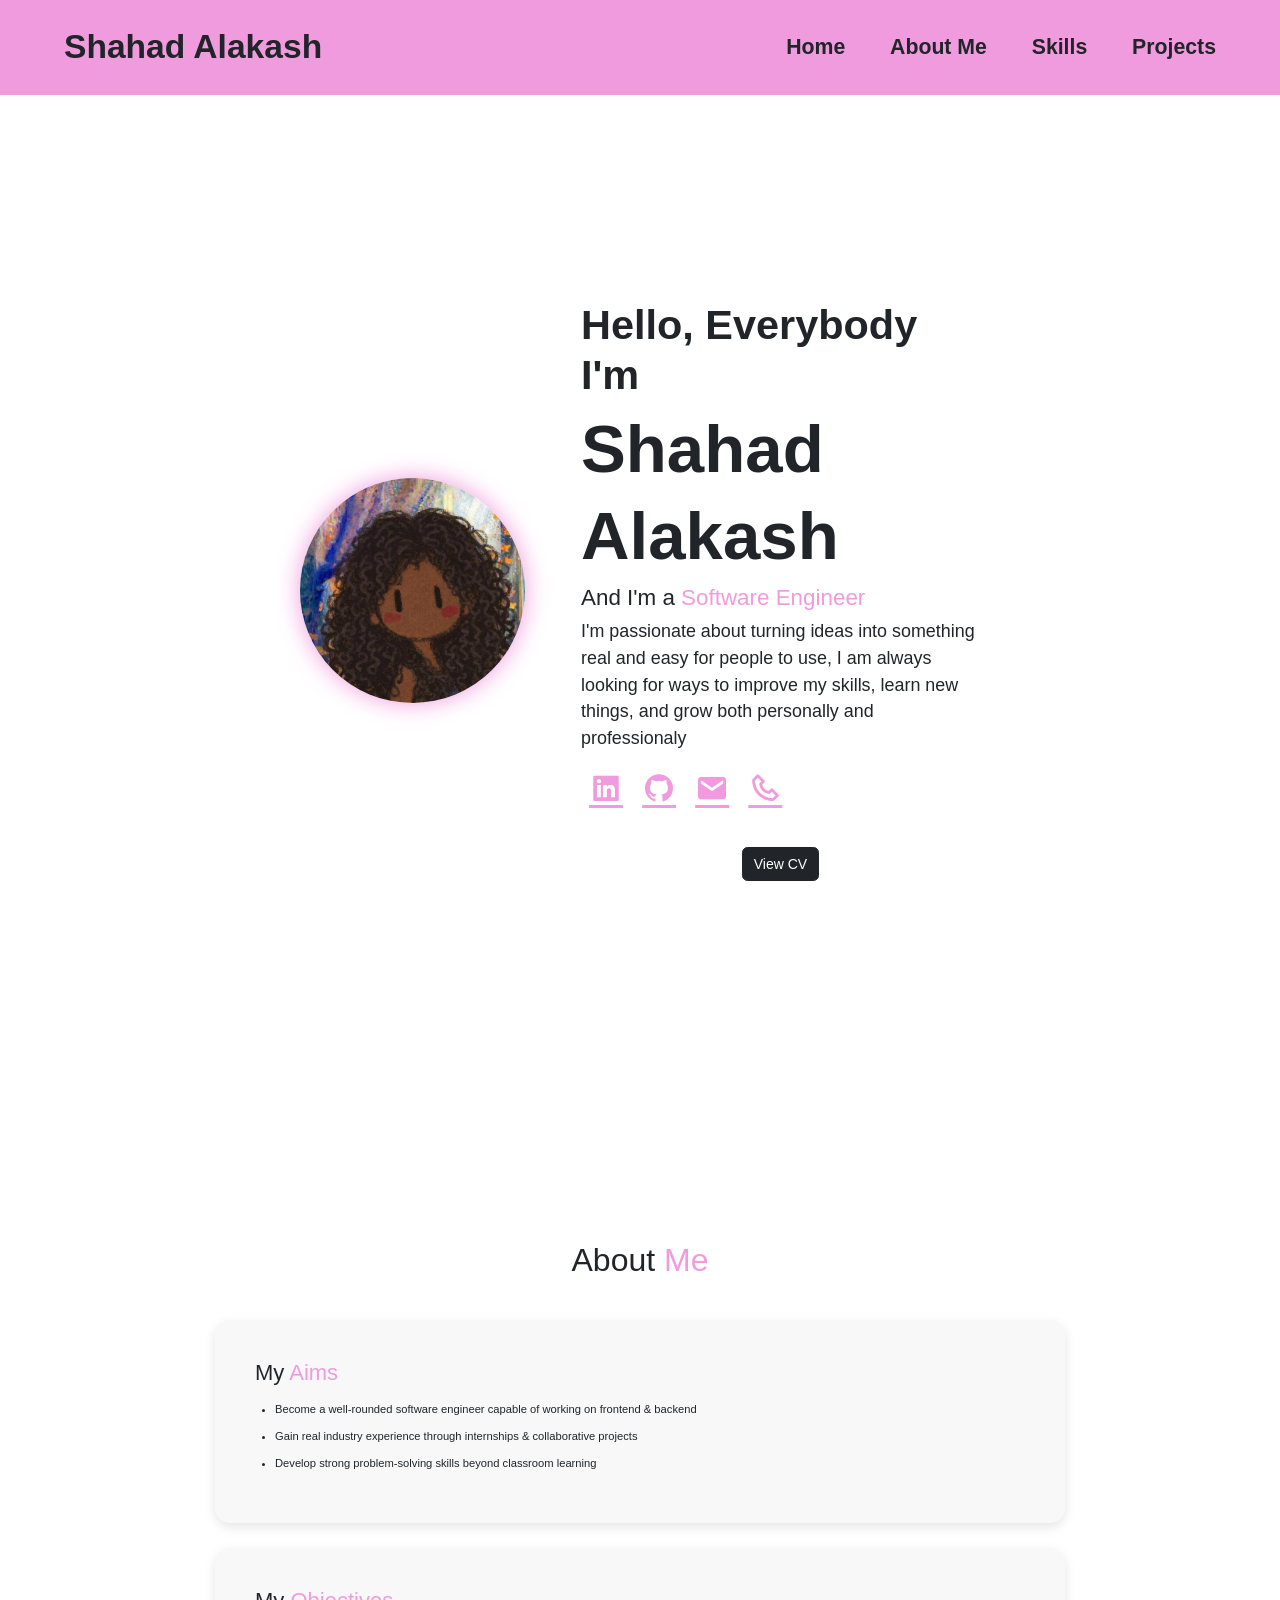
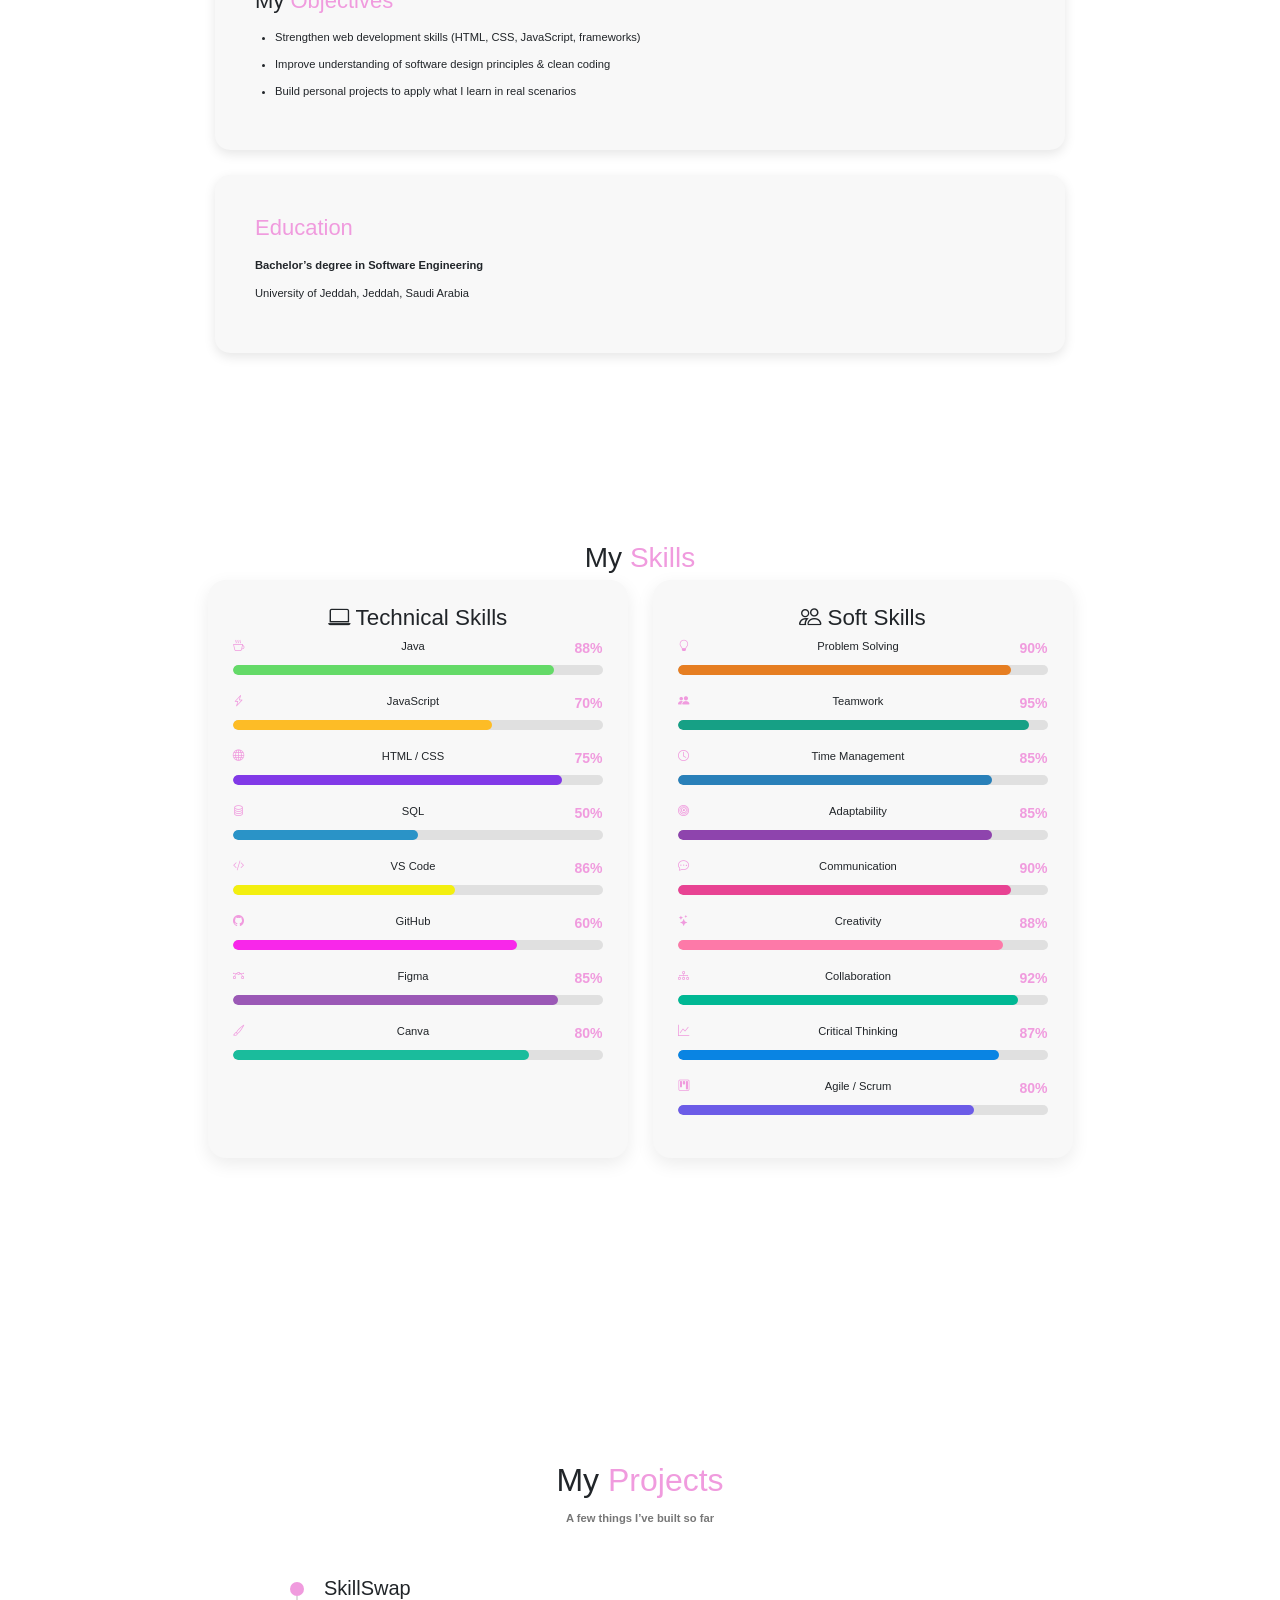
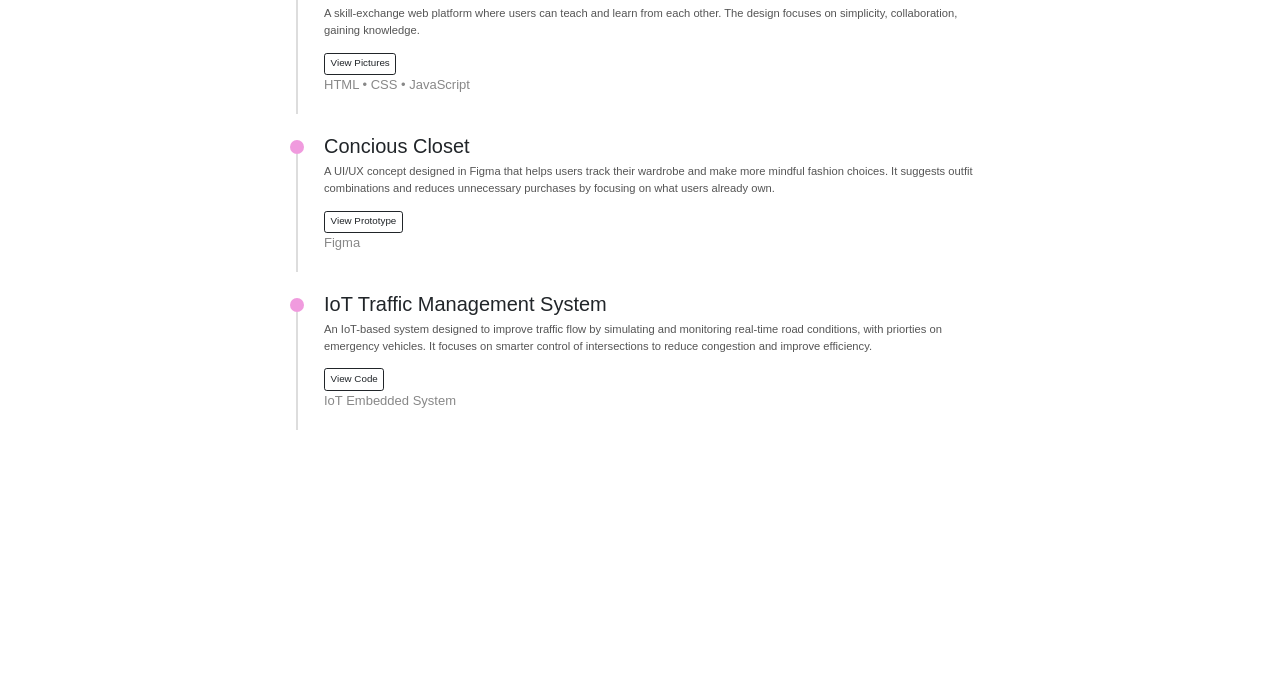
<file: index.html>
<!DOCTYPE html>
<html lang="en">

<head>
    <meta charset="UTF-8">
    <meta name="viewport" content="width=device-width, initial-scale=1.0">
    <link rel="stylesheet" href="cssweb.css">

    <link href='https://unpkg.com/boxicons@2.1.4/css/boxicons.min.css' rel='stylesheet'>

    <link href="https://cdn.jsdelivr.net/npm/bootstrap@5.3.0/dist/css/bootstrap.min.css" rel="stylesheet">
    <link rel="stylesheet" href="https://cdn.jsdelivr.net/npm/bootstrap-icons@1.11.0/font/bootstrap-icons.css">
    
    <title>Shahad's Portfolio</title>
</head>

<body>

    <!--Header Section Code-->
    <header class="header">
        <a href="#home" class="logo">Shahad Alakash</a>

        <i class='bx bx-menu' id="menu-icon"></i>

        <nav class="navbar">

            <a href="#home">Home</a>
            <a href="#about">About Me</a>
             <a href="#skills">Skills</a>
            <a href="#projects">Projects</a>
           
        </nav>

    </header>

    <!--HOME SECTION CODE-->

    <section class="home" id="home">
        <div class="home-img">

            <img src="profilePIC.jpg" alt="profile picture">
        </div>

        <div class="home-content">
            <h3>Hello, Everybody I'm</h3>
            <h1>Shahad Alakash</h1>
            <h2>And I'm a <span class="multiple-text">Software Engineer</span></h2>
            <p>I'm passionate about turning ideas into something real and easy for people to use, I am always looking
                for ways to improve my skills, learn new things, and grow both personally and professionaly
            </p>

            <div class="social-media">
                <a href="https://www.linkedin.com/in/shahad-alakash" ><i class='bx bxl-linkedin-square'></i></a>
                <a href="https://github.com/Oudixx" ><i class='bx bxl-github' ></i></a>
                <a href="mailto:shahadalakash@gmail.com" ><i class='bx bxs-envelope'></i></a>
                <a href="tel:+966540917574" ><i class='bx bx-phone'></i></a>

            </div>

<div class="text-center mt-5">
          <a href="SHAHAD_FAHAD_ALAKASH_Resume.pdf" target="_blank" class="btn btn-dark btn-lg">
                View CV
        </a>
    </div>
        </div>
    </section>





    <!--About SECTION CODE-->

  <section class="about" id="about">
  <h2 class="heading">About <span>Me</span></h2>

  <div class="about-boxes">
    <!-- Aims Box -->
    <div class="box">
      <h3> My <span>Aims</span></h3>
      <ul>
        <li>Become a well-rounded software engineer capable of working on frontend & backend</li>
        <li>Gain real industry experience through internships & collaborative projects</li>
        <li>Develop strong problem-solving skills beyond classroom learning</li>
      </ul>
    </div>

    <!-- Objectives Box -->
    <div class="box">
      <h3> My <span>Objectives</span></h3>
      <ul>
        <li>Strengthen web development skills (HTML, CSS, JavaScript, frameworks)</li>
        <li>Improve understanding of software design principles & clean coding</li>
        <li>Build personal projects to apply what I learn in real scenarios</li>
      </ul>
    </div>

    <!-- Education Box -->
    <div class="box">
      <h3> <span>Education</span></h3>
      <p><strong>Bachelor’s degree in Software Engineering</strong></p>
      <p>University of Jeddah, Jeddah, Saudi Arabia</p>
    </div>
  </div>
</section>

    


<!-- SKILLS -->
<section id="skills" class="skills">

  <h1 class="heading">My <span>Skills</span></h1>

  <div class="skills-container">

    <!-- TECHNICAL SKILLS -->
    <div class="skill-card">

      <h2><i class="bi bi-laptop"></i> Technical Skills</h2>

      <div class="skill">
        <p><i class="bi bi-cup-hot"></i> Java <span class="percent">88%</span></p>
        <div class="bar"><div class="fill java"></div></div>
      </div>

      <div class="skill">
        <p><i class="bi bi-lightning-charge"></i> JavaScript <span class="percent">70%</span></p>
        <div class="bar"><div class="fill js"></div></div>
      </div>

      <div class="skill">
        <p><i class="bi bi-globe"></i> HTML / CSS <span class="percent">75%</span></p>
        <div class="bar"><div class="fill html"></div></div>
      </div>

      <div class="skill">
        <p><i class="bi bi-database"></i> SQL <span class="percent">50%</span></p>
        <div class="bar"><div class="fill sql"></div></div>
      </div>

      <div class="skill">
        <p><i class="bi bi-code-slash"></i> VS Code <span class="percent">86%</span></p>
        <div class="bar"><div class="fill vscode"></div></div>
      </div>

      <div class="skill">
        <p><i class="bi bi-github"></i> GitHub <span class="percent">60%</span></p>
        <div class="bar"><div class="fill github"></div></div>
      </div>

      <div class="skill">
        <p><i class="bi bi-bezier"></i> Figma <span class="percent">85%</span></p>
        <div class="bar"><div class="fill uiux"></div></div>
      </div>

      <div class="skill">
        <p><i class="bi bi-brush"></i> Canva <span class="percent">80%</span></p>
        <div class="bar"><div class="fill canva"></div></div>
      </div>

    </div>

    <!-- SOFT SKILLS -->
    <div class="skill-card">

      <h2><i class="bi bi-people"></i> Soft Skills</h2>

      <div class="skill">
        <p><i class="bi bi-lightbulb"></i> Problem Solving <span class="percent">90%</span></p>
        <div class="bar"><div class="fill ps"></div></div>
      </div>

      <div class="skill">
        <p><i class="bi bi-people-fill"></i> Teamwork <span class="percent">95%</span></p>
        <div class="bar"><div class="fill team"></div></div>
      </div>

      <div class="skill">
        <p><i class="bi bi-clock"></i> Time Management <span class="percent">85%</span></p>
        <div class="bar"><div class="fill time"></div></div>
      </div>

      <div class="skill">
        <p><i class="bi bi-bullseye"></i> Adaptability <span class="percent">85%</span></p>
        <div class="bar"><div class="fill adapt"></div></div>
      </div>

      <div class="skill">
        <p><i class="bi bi-chat-dots"></i> Communication <span class="percent">90%</span></p>
        <div class="bar"><div class="fill comm"></div></div>
      </div>

      <div class="skill">
        <p><i class="bi bi-stars"></i> Creativity <span class="percent">88%</span></p>
        <div class="bar"><div class="fill creative"></div></div>
      </div>

      <div class="skill">
        <p><i class="bi bi-diagram-3"></i> Collaboration <span class="percent">92%</span></p>
        <div class="bar"><div class="fill collab"></div></div>
      </div>

      <div class="skill">
        <p><i class="bi bi-graph-up"></i> Critical Thinking <span class="percent">87%</span></p>
        <div class="bar"><div class="fill critical"></div></div>
      </div>

      <div class="skill">
        <p><i class="bi bi-kanban"></i> Agile / Scrum <span class="percent">80%</span></p>
        <div class="bar"><div class="fill agile"></div></div>
      </div>

    </div>

  </div>

</section>




    <!--Projects SECTION CODE-->

<section id="projects" class="projects">

  <h2 class="section-title">My <span>Projects</span></h2>
  <p class="section-subtitle"><strong>A few things I’ve built so far</strong></p>

  <div class="project-list">



    <div class="project-item">
      <div class="project-left">
        <span class="project-dot"></span>
      </div>

      <div class="project-content">
        <h3>SkillSwap</h3>
        <p>
          A skill-exchange web platform where users can teach and learn from each other. The design focuses on simplicity, collaboration, gaining knowledge.
        </p>

<a href="skillswap.html" class="btn btn-outline-dark btn-sm mt-2">
  View Pictures
</a>
        <div class="project-tags">
          HTML • CSS • JavaScript
        </div>
      </div>
    </div>



    <div class="project-item">
      <div class="project-left">
        <span class="project-dot"></span>
      </div>

      <div class="project-content">
        <h3>Concious Closet</h3>
        <p>
A UI/UX concept designed in Figma that helps users track their wardrobe and make more mindful fashion choices. It suggests outfit combinations and reduces unnecessary purchases by focusing on what users already own.        </p>

<a href="https://www.figma.com/proto/DrdRHPSLSkYcZdjJEzO55H/Conscious-Closet?node-id=1-18612&starting-point-node-id=253%3A8713&t=YfYUfGMlsDnElJql-1" 
   target="_blank" 
   class="btn btn-outline-dark btn-sm mt-2">
  View Prototype
</a>

<div class="project-tags">
          Figma 
        </div>
      </div>
    </div>



    <div class="project-item">
      <div class="project-left">
        <span class="project-dot"></span>
      </div>

      <div class="project-content">
        <h3>IoT Traffic Management System</h3>
        <p>
An IoT-based system designed to improve traffic flow by simulating and monitoring real-time road conditions, with priorties on emergency vehicles. It focuses on smarter control of intersections to reduce congestion and improve efficiency.        </p>

<a href="https://github.com/rwanAlzahrany/IoT-Emergency-2Way-Traffic-System.git" 
   target="_blank" 
   class="btn btn-outline-dark btn-sm mt-2">
  View Code
</a>
        <div class="project-tags">
          IoT Embedded System
        </div>
      </div>
    </div>

  </div>

</section>
</body>
</file>
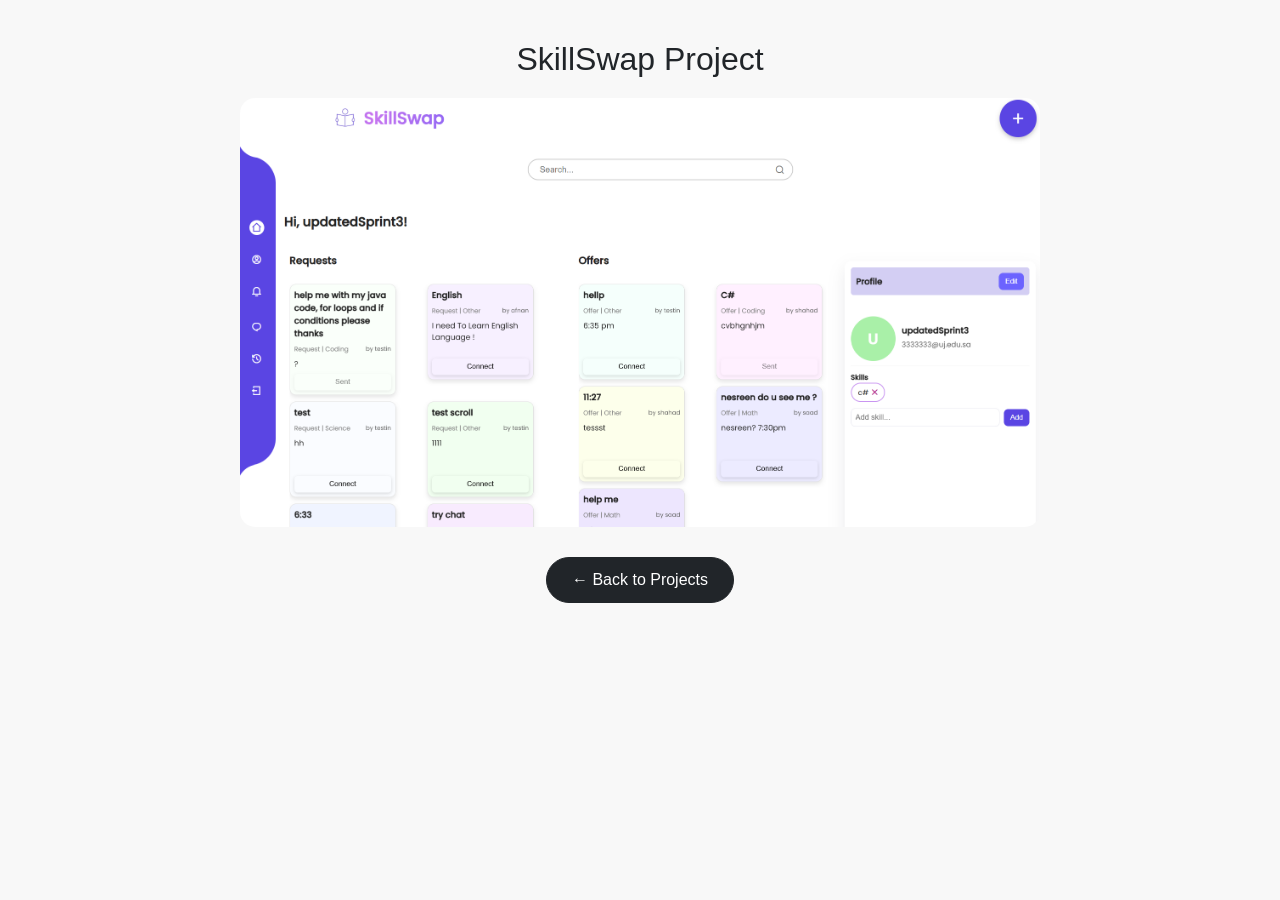
<file: skillswap.html>
<!DOCTYPE html>
<html lang="en">
<head>
  <meta charset="UTF-8">
  <title>SkillSwap Project</title>

  <!-- Bootstrap -->
  <link href="https://cdn.jsdelivr.net/npm/bootstrap@5.3.3/dist/css/bootstrap.min.css" rel="stylesheet">

  <style>
    body {
      background: #f8f8f8;
      font-family: Arial, sans-serif;
      padding: 40px;
      text-align: center;
    }

    h1 {
      font-size: 32px;
      color:var(--main-color);
      margin-bottom: 20px;
    }

    .project-img {
      max-width: 800px;
      width: 100%;
      border-radius: 15px;
      box-shadow: 0 6px 18px var(--main-color);
      transition: 0.3s ease;
    }

    .project-img:hover {
      transform: scale(1.02);
      box-shadow: 0 0 25px var(--main-color);
    }

    .back-btn {
      margin-top: 30px;
      border-radius: 25px;
      padding: 10px 25px;
      transition: 0.3s ease;
    }

    .back-btn:hover {
      background: var(--main-color);
      border-color: var(--main-color);
      color: var(--main-color);
      transform: scale(1.05);
    }

  </style>
</head>

<body>

  <h1><span>SkillSwap Project</span></h1>

  <img src="image2.png" class="project-img" alt="SkillSwap UI">

  <br>

  <a href="index.html" class="btn btn-dark back-btn">
    ← Back to Projects
  </a>

</body>
</html>
</file>
<file: cssweb.css>
*{
    margin:0;
    padding:0;
    box-sizing: border-box;
    text-decoration: none;
    border:none;
    outline:none;
    scroll-behavior:smooth;
    font-family: -apple-system, sans-serif;
}

:root{
    background-color: lavender;
    --snd-bg-color:#e6c3d5;
    --text-color:#ec0abf;
    --main-color:rgb(240, 155, 222);
}

html{
    font-size: 70%;
    overflow-x: hidden;
    scroll-behavior: smooth;
}

body{
    background:lavender;
    color: var(--text-color);
}

section{
    min-height: 100vh;
    padding: 10rem 9% 2rem;

}

/*Header Section Code */

.header {
    position:fixed;
    width:100%;
    top:0;
    right:0;
    z-index: 1000;
    display: flex;
    align-items: center;
    justify-content: space-between;
    padding: 2rem 5%;
    background: var(--main-color);
    backdrop-filter:blur(10px) ;
    transition: all 0.5s ease;
}

.logo {
font-size: 3rem;
color:var(--bg-color);
font-weight: 700;
cursor:pointer;
transition: 0.3s ease;
text-decoration: none;
}

.logo:hover {
    transform: scale(1.05);
}

.navbar a{
    font-size: 1.9rem;
    color:var(--bg-color);
    margin-left: 4rem;
    font-weight: 700;
    transition: 0.3s ease;
    text-decoration: none;
}


.navbar a:hover ,
.navbar a.active{

    color:var(--text-color);
}

#menu-icon {
    font-size: 3.6rem;
    color: var(--snd-bg-color);
    cursor: pointer;
    display:none;
}


/*HOME SECTION CODE */
.home{
    display:flex;
    justify-content:center;
    align-items: center;
    padding:300px;
}

.home-img img{
width: 25vh;
border-radius: 50%;
box-shadow: 0 0 25px var(--main-color);
cursor: pointer;
animation: floatImage 4s ease-in-out infinite;
transition: 0.4s ease;
}

.home-img img:hover {
     box-shadow: 0 0 25px var(--main-color),
                 0 0 35px var(--main-color),
                 0 0 45px var(--main-color);

}

@keyframes floatImage {
    0% {
        transform: translateY(0);
    }
    50%{
         transform: translateY(-2.4rem);
    }
    100%{
        transform: translateY(0);

    }
}


.home-content{
    margin-left: 5rem;
}
.home-content h3{
    font-size: 3.7rem;
    font-weight: 700;
}

.home-content h3:nth-of-type(2){
margin-bottom: 2rem;
}

span{
    color:var(--main-color);
}

.home-content h1{
font-size: 6rem;
font-weight: 700;
line-height: 1.3;
}

.home-content p{
    font-size: 1.6rem;
}

.social-media a{
display:inline-flex;
justify-content: center;
align-items: center;
width: 50px;
height: 50px;
color:var(--main-color);
font-size: 3rem;;
transition: 0.3s ease;

}

.social-media a:hover{
    transform:scale(1.2) translateY(-10px);
    
    color: var(--bg-color);
    box-shadow:0 0 25px var(--main-color) ;
}
.about {
  padding: 60px 20px;
  text-align: center;
}

.about .heading {
  font-size: 32px;
  margin-bottom: 40px;
}

/* CONTAINER */
.about-boxes {
  width: 100%;
  max-width: 900px;
  margin: auto;
  display: flex;
  flex-direction: column;   /* STACK VERTICALLY */
  gap: 25px;
  align-items: center;
}


.box {
  width: 100%;              
  max-width: 850px;         
  background-color: #f8f8f8;
  padding: 40px;           
  border-radius: 15px;
  box-shadow: 0 4px 12px rgba(0,0,0,0.1);
  text-align: left;
  transition: 0.3s ease;
}

.box:hover {
  box-shadow: 0 0 20px var(--main-color);
           
  transform: translateY(-5px);
}


.box h3 {
  margin-bottom: 15px;
  font-size: 22px;
}


.box ul {
  padding-left: 20px;
}

.box li {
  margin-bottom: 10px;
}

/* MOBILE RESPONSIVE */
@media (max-width: 768px) {
  .box {
    padding: 25px;
    width: 95%;
  }
}


/*SKILLS*/

.skills {
  padding: 60px 20px;
  text-align: center;
}

.skills-container {
  display: flex;
  gap: 25px;
  justify-content: center;
  flex-wrap: wrap;
}


.skill-card {
  flex: 1;
  min-width: 280px;
  max-width: 420px;
  background: #f8f8f8;
  padding: 25px;
  border-radius: 18px;
  box-shadow: 0 6px 18px rgba(0,0,0,0.08);
  transition: 0.4s ease;
  position: relative;
  overflow: hidden;
  
}

.skill-card:hover {
  transform: translateY(-6px);
  box-shadow: 0 0 20px;
  color:var(--main-color);
}


.skill-card h3 {
  font-size: 32px;
  margin-bottom: 40px;
  display: flex;
  align-items: center;
  gap: 10px;
}


.skill {
  text-align: left;
  margin-bottom: 18px;
}


.skill p {
  display: flex;
  justify-content: space-between;
  font-weight: 500;
  margin-bottom: 6px;
}


.percent {
  opacity: 1;              
  transform: translateX(0);
  font-weight: 600;
  font-size: 14px;
}


.bar {
  width: 100%;
  height: 10px;
  background: #e0e0e0;
  border-radius: 20px;
  overflow: hidden;
}

/* FILL BAR*/
.fill {
  height: 100%;
  width: var(--level);   
  border-radius: 20px;
  transition: width 1s ease;
}



/* SKILL COLORS */

.java { --level: 87%; background: #64da68; }
.js { --level: 70%; background: #fdbc26; }
.html { --level: 89%; background: #8139e7; }
.sql { --level: 50%; background: #2a93c7; }
.vscode { --level: 60%; background: #f3ef0f; }
.github { --level: 77%; background: #f827ea; }

.uiux { --level: 88%; background: #9b59b6; }
.canva { --level: 80%; background: #1abc9c; }

/* soft skills */
.ps { --level: 90%; background: #e67e22; }
.team { --level: 95%; background: #16a085; }
.time { --level: 85%; background: #2980b9; }
.adapt { --level: 85%; background: #8e44ad; }
.comm { --level: 90%; background: #e84393; }
.creative { --level: 88%; background: #fd79a8; }
.collab { --level: 92%; background: #00b894; }
.critical { --level: 87%; background: #0984e3; }
.agile { --level: 80%; background: #6c5ce7; }


.skill i {
  margin-right: 8px;
  color: var(--main-color);
}

.skill-card:hover i {
  text-shadow: 0 0 10px var(--main-color);
}



/*PROJECTS*/
.projects {
  padding: 80px 20px;
}

.section-title {
  text-align: center;
  font-size: 32px;
  margin-bottom: 10px;
}

.section-subtitle {
  text-align: center;
  color: #777;
  margin-bottom: 50px;
}

/* LIST WRAPPER */
.project-list {
  max-width: 700px;
  margin: auto;
  position: relative;
}

/* EACH ITEM */
.project-item {
  display: flex;
  gap: 20px;
  margin-bottom: 40px;
  position: relative;
}

/* LEFT DOT */
.project-left {
  position: relative;
}

.project-dot {
  width: 14px;
  height: 14px;
  background: var(--main-color);
  border-radius: 50%;
  display: block;
  margin-top: 6px;
}

/* vertical line */
.project-item::before {
  content: "";
  position: absolute;
  left: 6px;
  top: 20px;
  width: 2px;
  height: 100%;
  background: #ddd;
}

/* CONTENT */
.project-content h3 {
  margin-bottom: 5px;
  font-size: 20px;
}

.project-content p {
  color: #555;
  margin-bottom: 8px;
  line-height: 1.5;
}

/* TAGS */
.project-tags {
  font-size: 13px;
  color: #888;
}

.project-item:hover h3 {
  color: var(--main-color);
  transition: 0.3s ease;
}


.btn-outline-primary {
  border-radius: 20px;
  transition: 0.3s ease;
}

.btn-outline-primary:hover {
  background-color: var(--main-color);
  border-color: var(--main-color);
  color: white;
  transform: scale(1.05);
}

/*SCREEN RESPONSIVNESS*/

/*576*/

@media (max-width: 576px) {

  html {
    font-size: 55%;
  }

  .home {
    flex-direction: column;
    padding: 100px 20px;
    text-align: center;
  }

  .home-content {
    margin-left: 0;
  }

  .navbar a {
    margin-left: 1rem;
    font-size: 1.5rem;
  }

  .skills-container {
    flex-direction: column;
    align-items: center;
  }
}

/*768*/

@media (max-width: 768px) {

  html {
    font-size: 60%;
  }

  .home {
    flex-direction: column;
    padding: 150px 30px;
    text-align: center;
  }

  .home-content {
    margin-left: 0;
  }

  .about-boxes {
    width: 95%;
  }

  .skills-container {
    flex-direction: column;
  }
}

/*992*/

@media (max-width: 992px) {

  html {
    font-size: 65%;
  }

  .home {
    padding: 200px 50px;
  }

  .skills-container {
    flex-wrap: wrap;
  }
}
</file>
